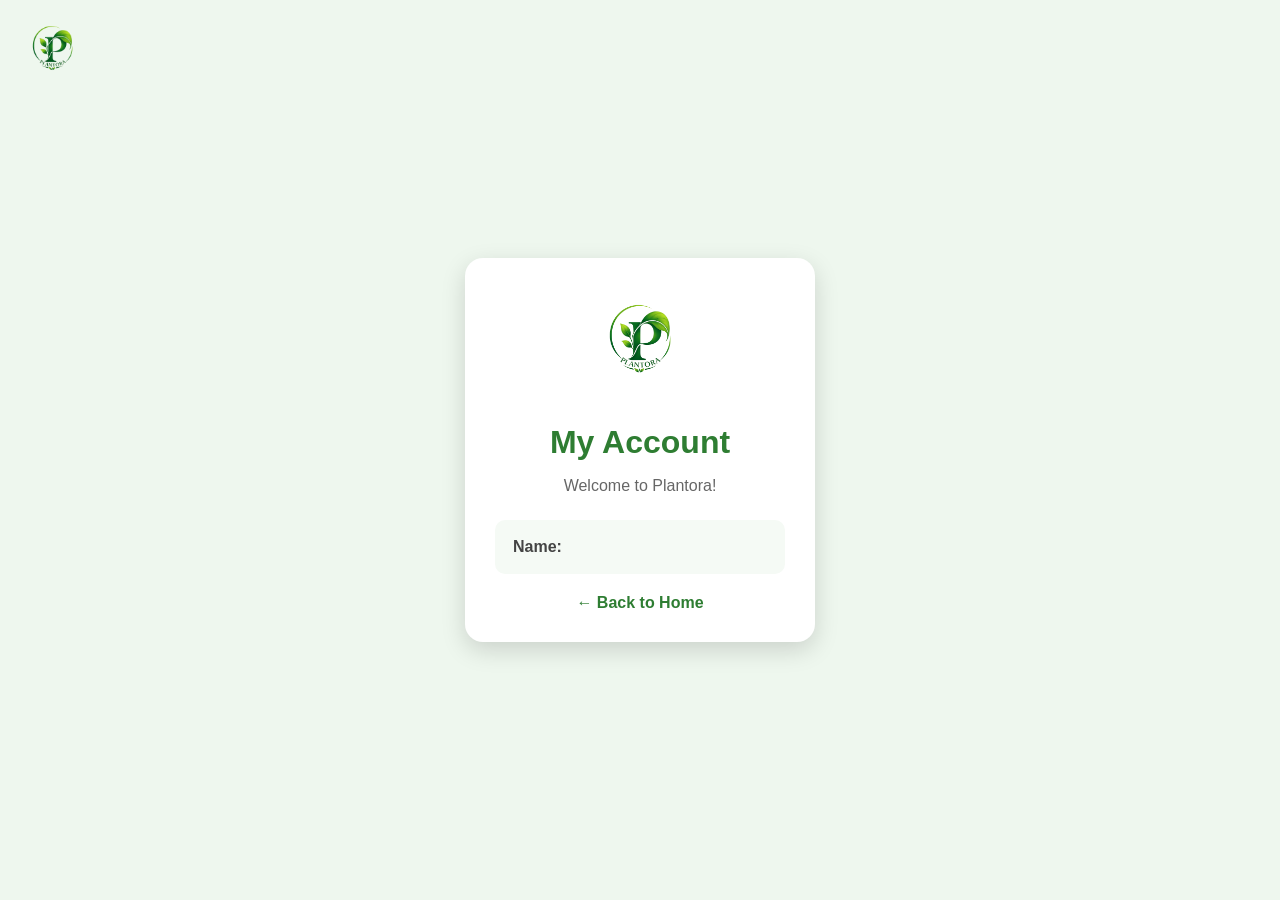
<file: account.html>
<!DOCTYPE html>
<html lang="en">

<head>
    <meta charset="UTF-8">
    <meta name="viewport" content="width=device-width, initial-scale=1.0">

    <title>My Account - PLANTORA</title>

    <style>
        * {
            box-sizing: border-box;
        }

        body {
            margin: 0;
            font-family: Arial, sans-serif;
            background-color: #eef7ee;
            min-height: 100vh;
            display: flex;
            justify-content: center;
            align-items: center;
        }

        /* Plantora Logo - Top Left */
        .navbar-logo {
            position: fixed;
            top: 15px;
            left: 20px;
            z-index: 1000;
        }

        .navbar-logo img {
            width: 65px;
            height: 65px;
            object-fit: contain;
            display: block;
        }

        /* Account Card */
        .account-card {
            width: 350px;
            background-color: white;
            padding: 30px;
            border-radius: 18px;
            text-align: center;
            box-shadow: 0 8px 25px rgba(0, 0, 0, 0.15);
        }

        /* Plantora Logo Inside Account */
        .account-logo {
            width: 100px;
            height: 100px;
            object-fit: contain;
            margin-bottom: 10px;
        }

        h1 {
            color: #2e7d32;
            margin-bottom: 10px;
        }

        .welcome {
            color: #666;
            margin-bottom: 25px;
        }

        .details {
            text-align: left;
            background-color: #f5faf5;
            padding: 18px;
            border-radius: 10px;
        }

        .details p {
            margin: 0;
            color: #444;
        }

        .username {
            color: #2e7d32;
            font-weight: bold;
        }

        .back {
            display: inline-block;
            margin-top: 20px;
            color: #2e7d32;
            text-decoration: none;
            font-weight: bold;
        }

        .back:hover {
            text-decoration: underline;
        }
    </style>

</head>

<body>

    <!-- Plantora Logo - Top Left -->
    <div class="navbar-logo">
        <img src="Plantora.logo.png" alt="Plantora Logo">
    </div>

    <!-- Account -->
    <div class="account-card">

        <!-- Plantora Logo Inside Account -->
        <img src="Plantora.logo.png" alt="Plantora Logo" class="account-logo">

        <h1>My Account</h1>

        <p class="welcome">
            Welcome to Plantora!
        </p>

        <div class="details">

            <p>
                <strong>Name:</strong>
                <span id="username" class="username">
                </span>
            </p>

        </div>

        <a href="index.html" class="back">
            ← Back to Home
        </a>

    </div>

    <script>
        var savedUsername =
            localStorage.getItem("plantoraUsername");

        if (savedUsername) {
            document.getElementById("username").textContent =
                savedUsername;
        }
    </script>

</body>

</html>
</file>
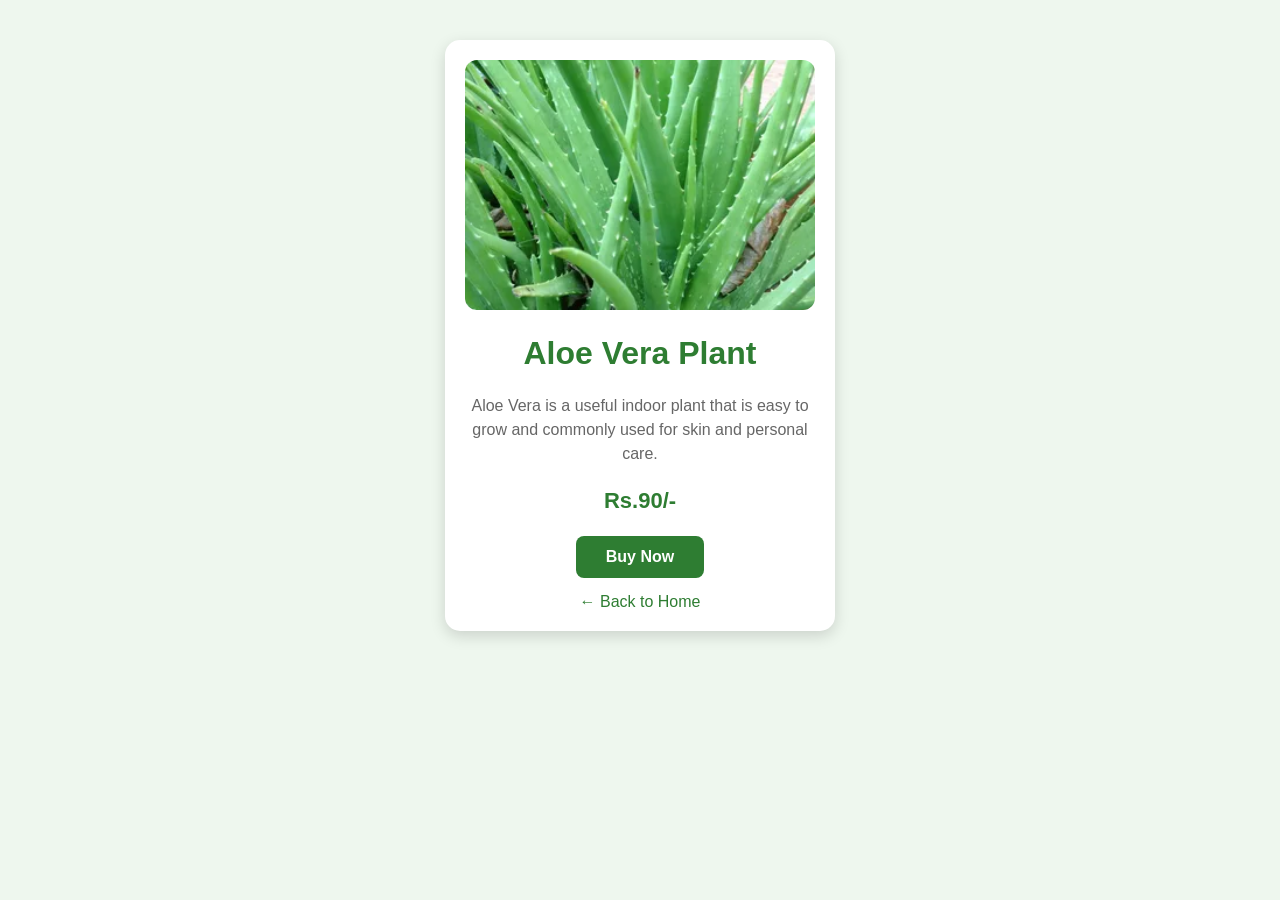
<file: aleon.html>
<!DOCTYPE html>
<html lang="en">

<head>
    <meta charset="UTF-8">
    <meta name="viewport" content="width=device-width, initial-scale=1.0">

    <title>Aloe Vera - Plantora</title>

    <style>
        body {
            font-family: Arial, sans-serif;
            background-color: #eef7ee;
            margin: 0;
            padding: 40px 20px;
        }

        .card {
            width: 350px;
            margin: auto;
            background-color: white;
            border-radius: 15px;
            padding: 20px;
            text-align: center;
            box-shadow: 0 5px 15px rgba(0, 0, 0, 0.15);
        }

        .card img {
            width: 100%;
            height: 250px;
            object-fit: cover;
            border-radius: 12px;
        }

        h1 {
            color: #2e7d32;
        }

        .description {
            color: #666;
            font-size: 16px;
            line-height: 1.5;
        }

        .price {
            color: #2e7d32;
            font-size: 22px;
            font-weight: bold;
        }

        .btn {
            background-color: #2e7d32;
            color: white;
            border: none;
            padding: 12px 30px;
            border-radius: 8px;
            cursor: pointer;
            font-size: 16px;
            font-weight: bold;
        }

        .back {
            display: block;
            margin-top: 15px;
            color: #2e7d32;
            text-decoration: none;
        }
    </style>
</head>

<body>

    <div class="card">

        <img src="aloe-vera-plant.webp" alt="Aloe Vera Plant">

        <h1>Aloe Vera Plant</h1>

        <p class="description">
            Aloe Vera is a useful indoor plant that is easy to grow
            and commonly used for skin and personal care.
        </p>

        <p class="price">
            Rs.90/-
        </p>

        <button class="btn" onclick="productBuy()">
            Buy Now
        </button>

        <a href="index.html" class="back">
            ← Back to Home
        </a>

    </div>

    <script>
        function productBuy() {
            window.location.href = "payment.html";
        }
    </script>

</body>

</html>
</file>
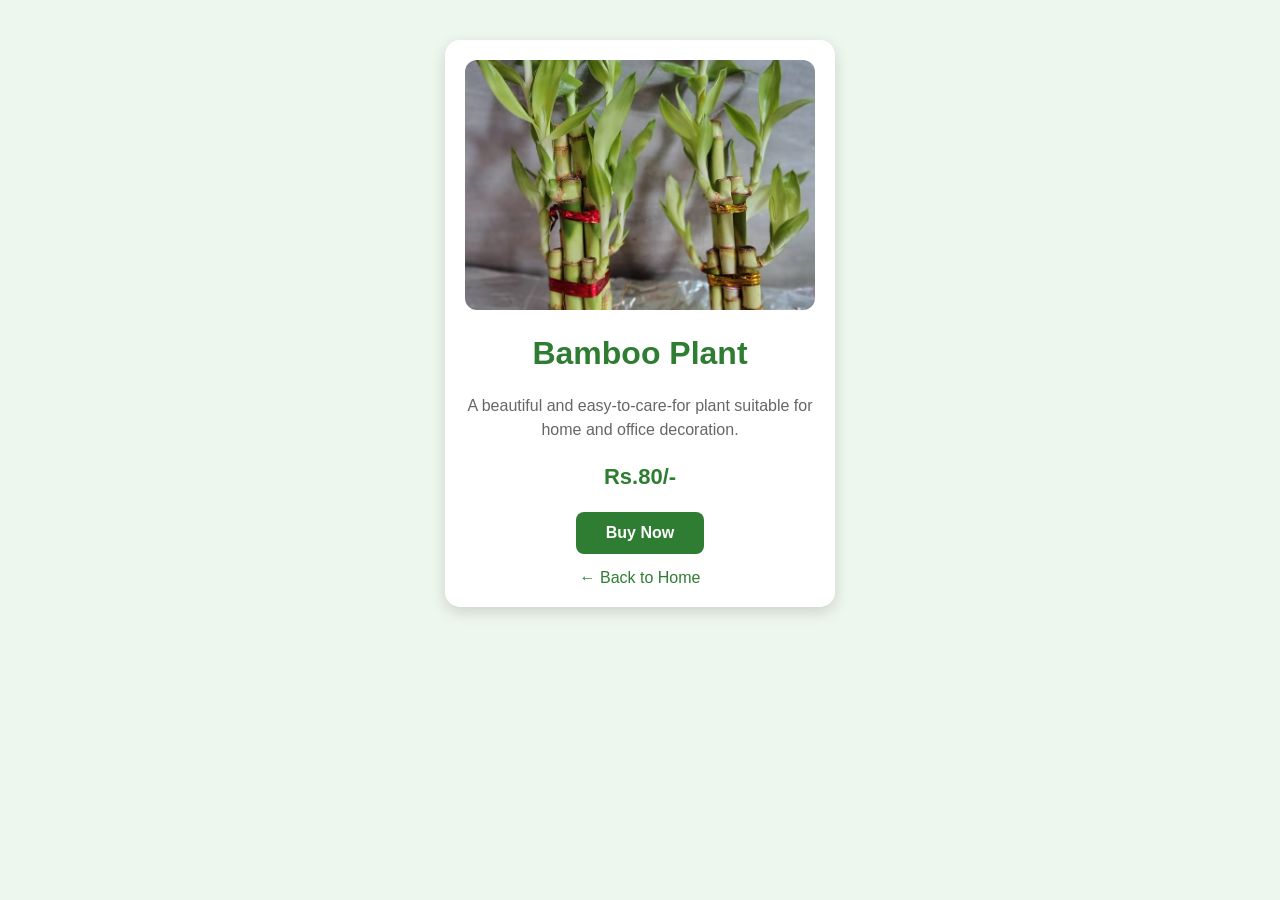
<file: bambooshoots.html>
<!DOCTYPE html>
<html lang="en">

<head>
    <meta charset="UTF-8">
    <meta name="viewport" content="width=device-width, initial-scale=1.0">

    <title>Bamboo Plant - Plantora</title>

    <style>
        body {
            font-family: Arial, sans-serif;
            background-color: #eef7ee;
            margin: 0;
            padding: 40px 20px;
        }

        .card {
            width: 350px;
            margin: auto;
            background-color: white;
            border-radius: 15px;
            padding: 20px;
            text-align: center;
            box-shadow: 0 5px 15px rgba(0, 0, 0, 0.15);
        }

        .card img {
            width: 100%;
            height: 250px;
            object-fit: cover;
            border-radius: 12px;
        }

        h1 {
            color: #2e7d32;
        }

        .description {
            color: #666;
            font-size: 16px;
            line-height: 1.5;
        }

        .price {
            color: #2e7d32;
            font-size: 22px;
            font-weight: bold;
        }

        .btn {
            background-color: #2e7d32;
            color: white;
            border: none;
            padding: 12px 30px;
            border-radius: 8px;
            cursor: pointer;
            font-size: 16px;
            font-weight: bold;
        }

        .btn:hover {
            background-color: #1b5e20;
        }

        .back {
            display: block;
            margin-top: 15px;
            color: #2e7d32;
            text-decoration: none;
        }
    </style>
</head>

<body>

    <div class="card">

        <img src="bamboo.jpg" alt="Bamboo Plant">

        <h1>Bamboo Plant</h1>

        <p class="description">
            A beautiful and easy-to-care-for plant suitable for
            home and office decoration.
        </p>

        <p class="price">
            Rs.80/-
        </p>

        <button class="btn" onclick="productBuy()">
            Buy Now
        </button>

        <a href="index.html" class="back">
            ← Back to Home
        </a>

    </div>

    <script>
        function productBuy() {
            window.location.href = "payment.html";
        }
    </script>

</body>

</html>
</file>
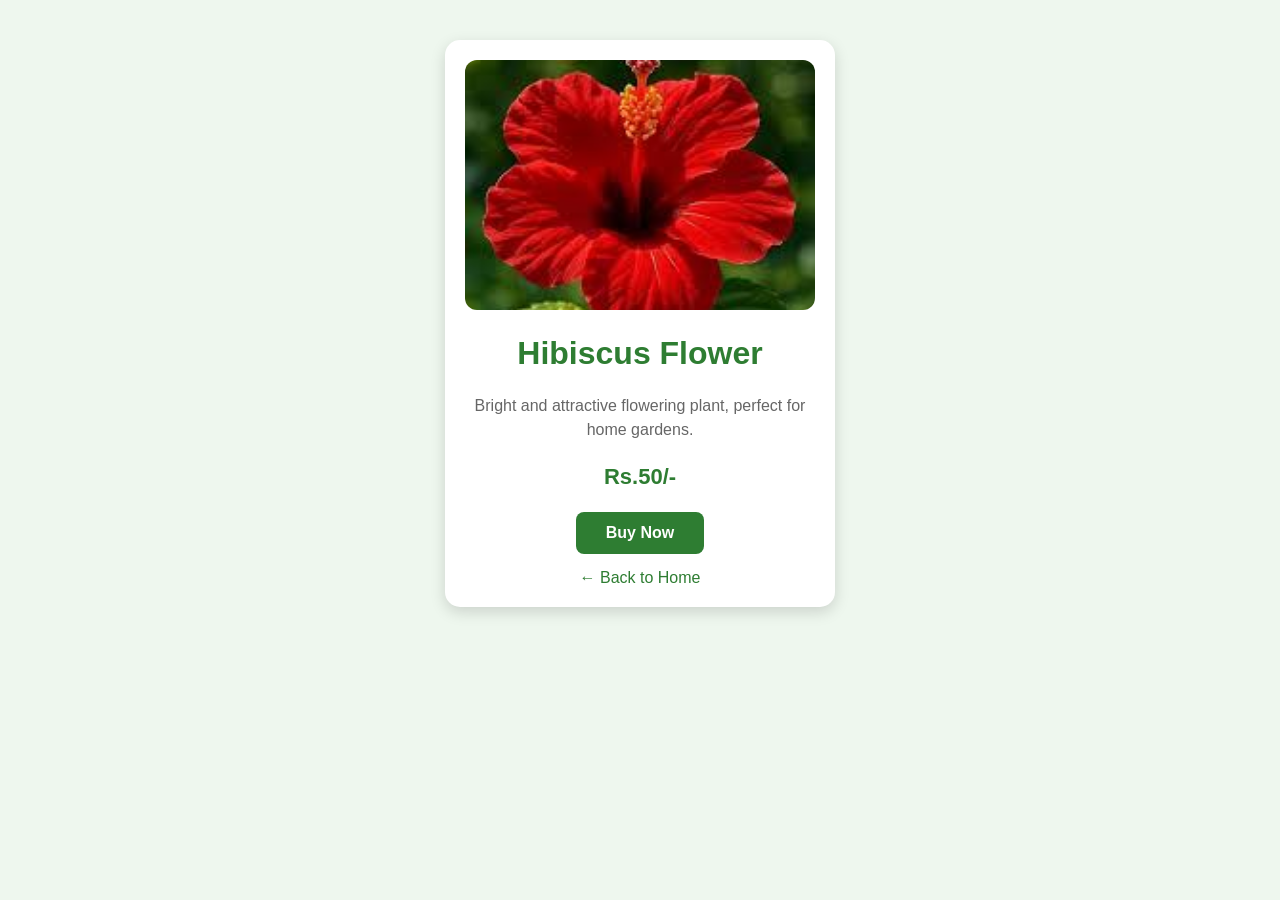
<file: hibiscus-flower.html>
<!DOCTYPE html>
<html lang="en">

<head>
    <meta charset="UTF-8">
    <meta name="viewport" content="width=device-width, initial-scale=1.0">

    <title>Hibiscus Flower - Plantora</title>

    <style>
        body {
            font-family: Arial, sans-serif;
            background-color: #eef7ee;
            margin: 0;
            padding: 40px 20px;
        }

        .card {
            width: 350px;
            margin: auto;
            background-color: white;
            border-radius: 15px;
            padding: 20px;
            text-align: center;
            box-shadow: 0 5px 15px rgba(0, 0, 0, 0.15);
        }

        .card img {
            width: 100%;
            height: 250px;
            object-fit: cover;
            border-radius: 12px;
        }

        h1 {
            color: #2e7d32;
        }

        .description {
            color: #666;
            font-size: 16px;
            line-height: 1.5;
        }

        .price {
            color: #2e7d32;
            font-size: 22px;
            font-weight: bold;
        }

        .btn {
            background-color: #2e7d32;
            color: white;
            border: none;
            padding: 12px 30px;
            border-radius: 8px;
            cursor: pointer;
            font-size: 16px;
            font-weight: bold;
        }

        .back {
            display: block;
            margin-top: 15px;
            color: #2e7d32;
            text-decoration: none;
        }
    </style>
</head>

<body>

    <div class="card">

        <img src="Hibiscus.jpg" alt="Hibiscus Flower">

        <h1>Hibiscus Flower</h1>

        <p class="description">
            Bright and attractive flowering plant, perfect for
            home gardens.
        </p>

        <p class="price">
            Rs.50/-
        </p>

        <button class="btn" onclick="productBuy()">
            Buy Now
        </button>

        <a href="index.html" class="back">
            ← Back to Home
        </a>

    </div>

    <script>
        function productBuy() {
            window.location.href = "payment.html";
        }
    </script>

</body>

</html>
</file>
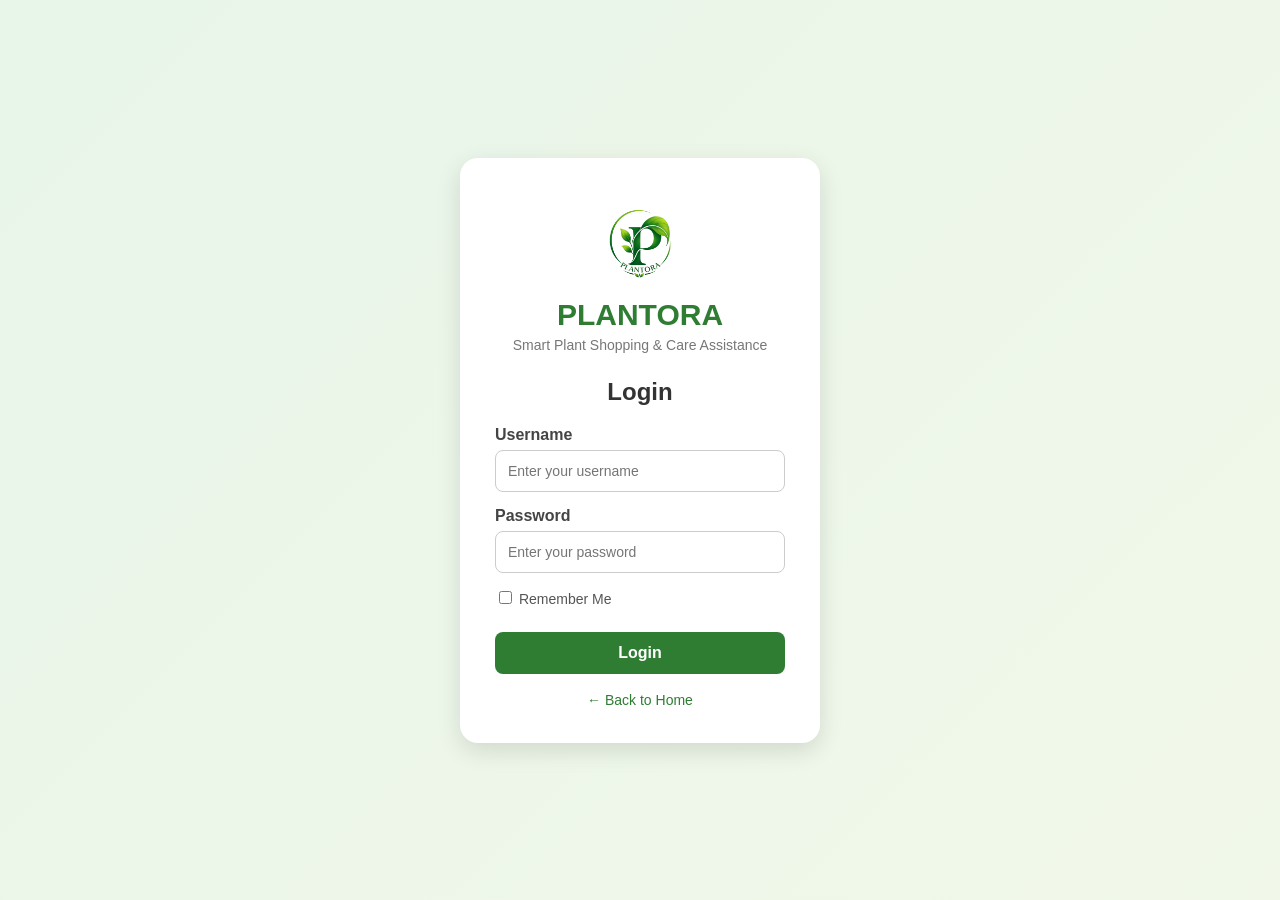
<file: login.html>
<!DOCTYPE html>
<html lang="en">

<head>
    <meta charset="UTF-8">
    <meta name="viewport" content="width=device-width, initial-scale=1.0">

    <title>Plantora - Login</title>

    <style>
        * {
            box-sizing: border-box;
        }

        body {
            margin: 0;
            font-family: Arial, sans-serif;
            background: linear-gradient(135deg, #e8f5e9, #f1f8e9);
            min-height: 100vh;
            display: flex;
            justify-content: center;
            align-items: center;
        }

        .login-container {
            width: 360px;
            background: white;
            padding: 35px;
            border-radius: 18px;
            box-shadow: 0 8px 25px rgba(0, 0, 0, 0.12);
            text-align: center;
        }

        /* Plantora Logo */
        .logo {
            width: 100px;
            height: 100px;
            object-fit: contain;
            display: block;
            margin: 0 auto 5px;
        }

        .brand-name {
            color: #2e7d32;
            font-size: 30px;
            font-weight: bold;
            margin: 0;
        }

        .tagline {
            color: #777;
            font-size: 14px;
            margin-top: 5px;
            margin-bottom: 25px;
        }

        h2 {
            color: #333;
            margin-bottom: 20px;
        }

        .input-group {
            text-align: left;
            margin-bottom: 15px;
        }

        .input-group label {
            display: block;
            margin-bottom: 6px;
            color: #444;
            font-weight: bold;
        }

        .input-group input {
            width: 100%;
            padding: 12px;
            border: 1px solid #ccc;
            border-radius: 8px;
            font-size: 14px;
            outline: none;
        }

        .input-group input:focus {
            border-color: #4caf50;
        }

        .remember {
            text-align: left;
            font-size: 14px;
            color: #555;
            margin: 10px 0;
        }

        .login-btn {
            width: 100%;
            padding: 12px;
            margin-top: 15px;
            background-color: #2e7d32;
            border: none;
            color: white;
            border-radius: 8px;
            font-size: 16px;
            font-weight: bold;
            cursor: pointer;
        }

        .login-btn:hover {
            background-color: #1b5e20;
        }

        .back-home {
            display: block;
            margin-top: 18px;
            color: #2e7d32;
            text-decoration: none;
            font-size: 14px;
        }

        .back-home:hover {
            text-decoration: underline;
        }
    </style>
</head>

<body>

    <div class="login-container">

        <!-- Plantora Logo -->
        <img
            src="Plantora.logo.png"
            alt="Plantora Logo"
            class="logo"
        >

        <h1 class="brand-name">PLANTORA</h1>

        <p class="tagline">
            Smart Plant Shopping & Care Assistance
        </p>

        <h2>Login</h2>

        <form id="loginForm">

            <div class="input-group">

                <label for="username">
                    Username
                </label>

                <input
                    type="text"
                    id="username"
                    name="username"
                    placeholder="Enter your username"
                    required
                >

            </div>

            <div class="input-group">

                <label for="password">
                    Password
                </label>

                <input
                    type="password"
                    id="password"
                    name="password"
                    placeholder="Enter your password"
                    required
                >

            </div>

            <div class="remember">

                <input
                    type="checkbox"
                    id="rememberMe"
                >

                <label for="rememberMe">
                    Remember Me
                </label>

            </div>

            <button
                type="submit"
                class="login-btn"
            >
                Login
            </button>

        </form>

        <a
            href="index.html"
            class="back-home"
        >
            ← Back to Home
        </a>

    </div>

    <script>

        document
            .getElementById("loginForm")
            .addEventListener("submit", function(event) {

                event.preventDefault();

                var username =
                    document
                    .getElementById("username")
                    .value
                    .trim();

                var password =
                    document
                    .getElementById("password")
                    .value
                    .trim();

                if (username && password) {

                    localStorage.setItem(
                        "plantoraUsername",
                        username
                    );

                    alert(
                        "Login successful! Welcome to Plantora 🌱"
                    );

                    window.location.href = "index.html";

                } else {

                    alert(
                        "Please enter both username and password."
                    );

                }

            });

    </script>

</body>

</html>
</file>
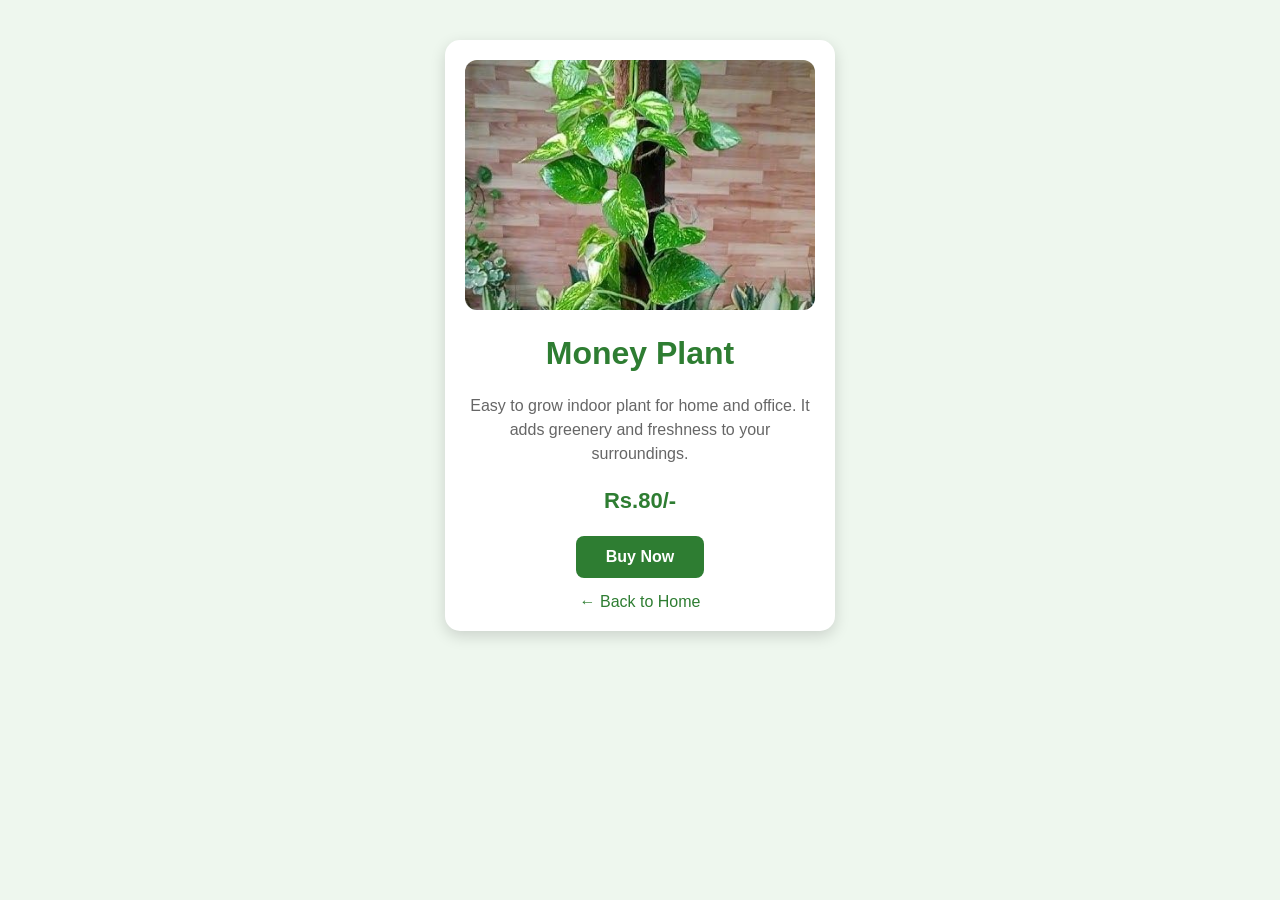
<file: money-plant.html>
<!DOCTYPE html>
<html lang="en">

<head>
    <meta charset="UTF-8">
    <meta name="viewport" content="width=device-width, initial-scale=1.0">

    <title>Money Plant - Plantora</title>

    <style>
        body {
            font-family: Arial, sans-serif;
            background-color: #eef7ee;
            margin: 0;
            padding: 40px 20px;
        }

        .card {
            width: 350px;
            margin: auto;
            background-color: white;
            border-radius: 15px;
            padding: 20px;
            text-align: center;
            box-shadow: 0 5px 15px rgba(0, 0, 0, 0.15);
        }

        .card img {
            width: 100%;
            height: 250px;
            object-fit: cover;
            border-radius: 12px;
        }

        h1 {
            color: #2e7d32;
        }

        .description {
            color: #666;
            font-size: 16px;
            line-height: 1.5;
        }

        .price {
            color: #2e7d32;
            font-size: 22px;
            font-weight: bold;
        }

        .btn {
            background-color: #2e7d32;
            color: white;
            border: none;
            padding: 12px 30px;
            border-radius: 8px;
            cursor: pointer;
            font-size: 16px;
            font-weight: bold;
        }

        .back {
            display: block;
            margin-top: 15px;
            color: #2e7d32;
            text-decoration: none;
        }
    </style>
</head>

<body>

    <div class="card">

        <img src="Money plant.jpg" alt="Money Plant">

        <h1>Money Plant</h1>

        <p class="description">
            Easy to grow indoor plant for home and office.
            It adds greenery and freshness to your surroundings.
        </p>

        <p class="price">
            Rs.80/-
        </p>

        <button class="btn" onclick="productBuy()">
            Buy Now
        </button>

        <a href="index.html" class="back">
            ← Back to Home
        </a>

    </div>

    <script>
        function productBuy() {
            window.location.href = "payment.html";
        }
    </script>

</body>

</html>
</file>
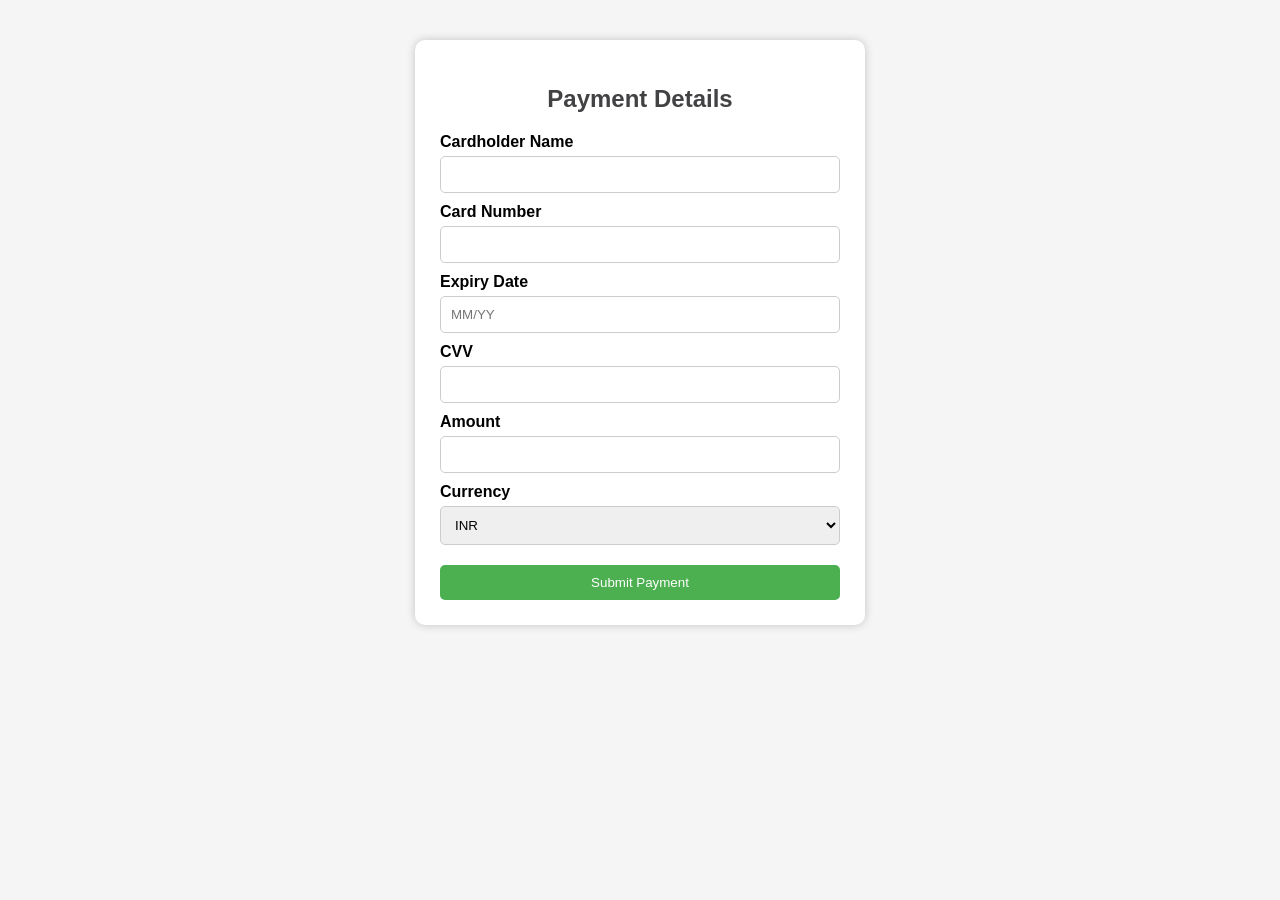
<file: payment.html>
<!DOCTYPE html>
<html lang="en">

<head>
    <meta charset="UTF-8">
    <meta name="viewport" content="width=device-width, initial-scale=1.0">
    <title>Payment Page</title>

    <style>
        body {
            font-family: Arial, sans-serif;
            background-color: #f5f5f5;
            margin: 0;
            padding: 40px;
        }

        .payment-container {
            width: 400px;
            margin: auto;
            background: white;
            padding: 25px;
            border-radius: 10px;
            box-shadow: 0 0 10px rgba(0, 0, 0, 0.2);
        }

        h2 {
            text-align: center;
            color: #424144;
        }

        label {
            display: block;
            margin-top: 10px;
            font-weight: bold;
        }

        input,
        select {
            width: 100%;
            padding: 10px;
            margin-top: 5px;
            box-sizing: border-box;
            border: 1px solid #ccc;
            border-radius: 5px;
        }

        input[type="submit"] {
            background-color: #4CAF50;
            color: white;
            border: none;
            margin-top: 20px;
            cursor: pointer;
        }

        input[type="submit"]:hover {
            background-color: #45a049;
        }
    </style>
</head>

<body>

    <div class="payment-container">

        <h2>Payment Details</h2>

        <form onsubmit="makePayment(event)">

            <label for="cardholder_name">Cardholder Name</label>
            <input type="text" id="cardholder_name" required>

            <label for="card_number">Card Number</label>
            <input type="text" id="card_number" required>

            <label for="expiry_date">Expiry Date</label>
            <input type="text" id="expiry_date" placeholder="MM/YY" required>

            <label for="cvv">CVV</label>
            <input type="password" id="cvv" required>

            <label for="amount">Amount</label>
            <input type="number" id="amount" required>

            <label for="currency">Currency</label>
            <select id="currency" required>
                <option value="INR">INR</option>
                <option value="USD">USD</option>
                <option value="EUR">EUR</option>
                <option value="GBP">GBP</option>
            </select>

            <input type="submit" value="Submit Payment">

        </form>

    </div>

    <script>
        function makePayment(event) {
            event.preventDefault();

            alert("Payment submitted successfully!");

            window.location.href = "index.html";
        }
    </script>

</body>
</html>
</file>
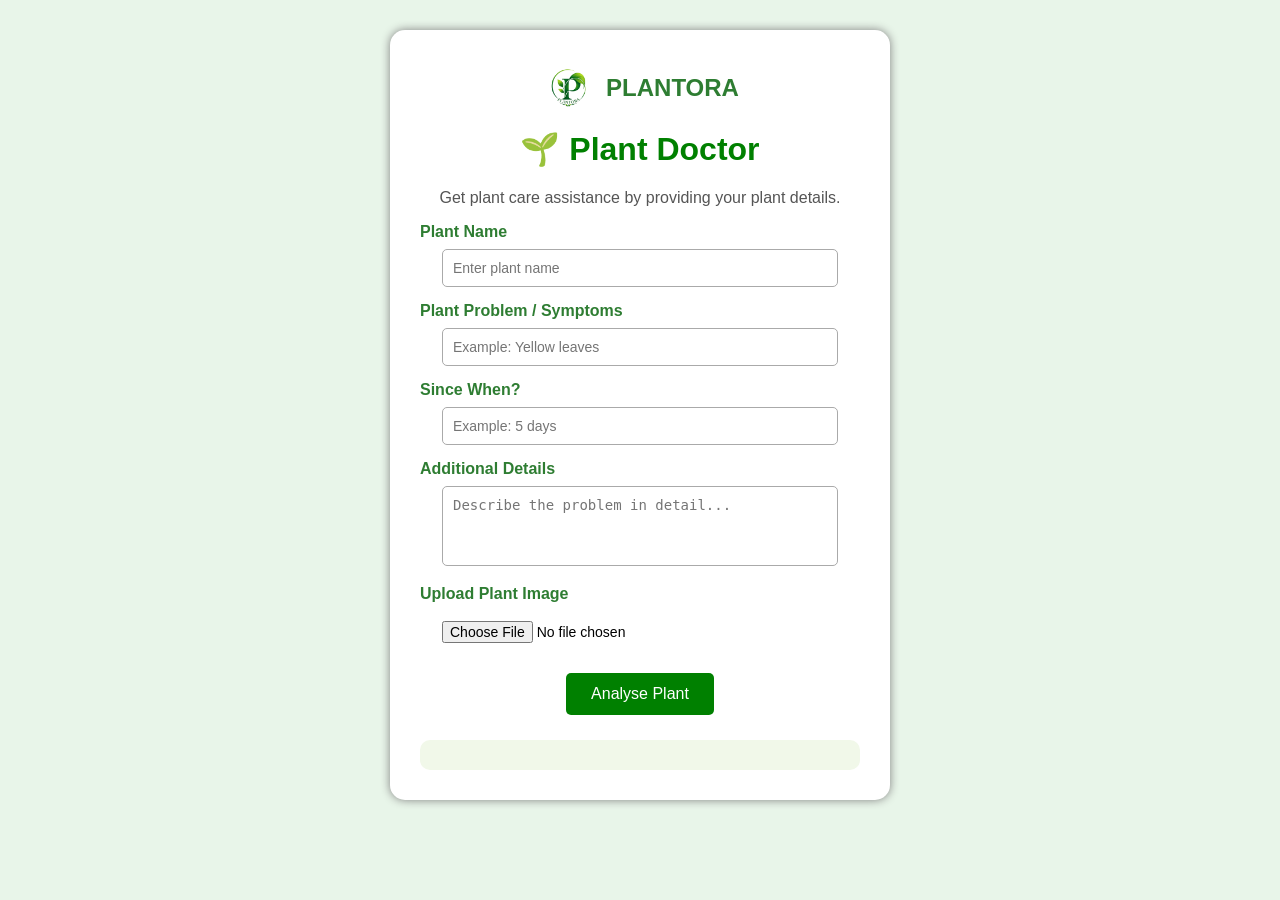
<file: plant-doctor.html>
<!DOCTYPE html>
<html lang="en">

<head>
    <meta charset="UTF-8">
    <meta name="viewport" content="width=device-width, initial-scale=1.0">

    <title>Plant Doctor - Plantora</title>

    <style>
        * {
            box-sizing: border-box;
        }

        body {
            font-family: Arial, sans-serif;
            background-color: #e8f5e9;
            text-align: center;
            padding: 30px;
            margin: 0;
        }

        .box {
            background: white;
            width: 500px;
            max-width: 95%;
            margin: auto;
            padding: 30px;
            border-radius: 15px;
            box-shadow: 0px 0px 10px gray;
        }

        /* Plantora Logo */
        .logo {
            display: flex;
            align-items: center;
            justify-content: center;
            gap: 10px;
            margin-bottom: 15px;
        }

        .logo img {
            width: 55px;
            height: 55px;
            object-fit: contain;
        }

        .logo h2 {
            color: #2e7d32;
            margin: 0;
            font-size: 24px;
        }

        h1 {
            color: green;
            margin-top: 10px;
        }

        p {
            color: #555;
        }

        label {
            display: block;
            text-align: left;
            margin-top: 15px;
            font-weight: bold;
            color: #2e7d32;
        }

        input,
        textarea {
            width: 90%;
            padding: 10px;
            margin-top: 8px;
            border: 1px solid #aaa;
            border-radius: 5px;
            font-size: 14px;
        }

        input:focus,
        textarea:focus {
            outline: none;
            border-color: #2e7d32;
        }

        textarea {
            height: 80px;
            resize: none;
        }

        input[type="file"] {
            border: none;
            padding: 10px 0;
        }

        button {
            background-color: green;
            color: white;
            border: none;
            padding: 12px 25px;
            border-radius: 5px;
            cursor: pointer;
            margin-top: 20px;
            font-size: 16px;
        }

        button:hover {
            background-color: darkgreen;
        }

        #result {
            margin-top: 25px;
            text-align: left;
            color: darkgreen;
            background-color: #f1f8e9;
            padding: 15px;
            border-radius: 10px;
            line-height: 1.5;
        }

        #result h3 {
            text-align: center;
            color: #2e7d32;
        }

        /* Mobile Responsive */
        @media screen and (max-width: 600px) {
            body {
                padding: 15px;
            }

            .box {
                width: 100%;
                padding: 20px;
            }

            input,
            textarea {
                width: 100%;
            }
        }
    </style>
</head>

<body>

    <div class="box">

        <!-- Plantora Logo -->
        <div class="logo">
            <img src="Plantora.logo.png" alt="Plantora Logo">
            <h2>PLANTORA</h2>
        </div>

        <!-- Plant Doctor Heading -->
        <h1>🌱 Plant Doctor</h1>

        <p>
            Get plant care assistance by providing your plant details.
        </p>

        <!-- Plant Name -->
        <label>Plant Name</label>

        <input type="text"
               id="plantName"
               placeholder="Enter plant name">


        <!-- Plant Problem -->
        <label>Plant Problem / Symptoms</label>

        <input type="text"
               id="plantProblem"
               placeholder="Example: Yellow leaves">


        <!-- Problem Since -->
        <label>Since When?</label>

        <input type="text"
               id="problemSince"
               placeholder="Example: 5 days">


        <!-- Additional Details -->
        <label>Additional Details</label>

        <textarea id="additionalDetails"
                  placeholder="Describe the problem in detail..."></textarea>


        <!-- Plant Image -->
        <label>Upload Plant Image</label>

        <input type="file"
               id="plantImage"
               accept="image/*">

        <br>


        <!-- Analyse Button -->
        <button onclick="checkPlant()">
            Analyse Plant
        </button>


        <!-- Result -->
        <div id="result"></div>

    </div>


    <script>

        function checkPlant() {

            let plantName =
                document.getElementById("plantName").value.trim();

            let plantProblem =
                document.getElementById("plantProblem").value.trim();

            let problemSince =
                document.getElementById("problemSince").value.trim();

            let additionalDetails =
                document.getElementById("additionalDetails").value.trim();

            let plantImage =
                document.getElementById("plantImage");


            /* Required Fields Validation */

            if (
                plantName === "" ||
                plantProblem === "" ||
                problemSince === ""
            ) {

                alert("Please fill in all required plant details.");

                return;
            }


            /* Display Result */

            document.getElementById("result").innerHTML =

                "<h3>🌿 Plant Care Analysis</h3>" +

                "<p><b>Plant Name:</b> " +
                plantName +
                "</p>" +

                "<p><b>Reported Problem:</b> " +
                plantProblem +
                "</p>" +

                "<p><b>Problem Since:</b> " +
                problemSince +
                "</p>" +

                "<p><b>Possible Cause:</b><br>" +
                "The plant may be experiencing stress due to watering, sunlight, soil conditions, pests, or environmental changes." +
                "</p>" +

                "<p><b>Recommended Treatment:</b><br>" +
                "Check the soil moisture, avoid overwatering, provide suitable sunlight, and remove damaged leaves if necessary." +
                "</p>" +

                "<p><b>Watering Advice:</b><br>" +
                "Water the plant only when the top layer of soil becomes dry. Avoid keeping the soil continuously wet." +
                "</p>" +

                "<p><b>Sunlight Requirement:</b><br>" +
                "Keep the plant in a suitable location with adequate sunlight according to the plant type." +
                "</p>" +

                "<p><b>Additional Information:</b><br>" +
                (
                    additionalDetails ||
                    "No additional details provided."
                ) +
                "</p>" +

                "<p><b>Plant Image:</b><br>" +
                (
                    plantImage.files.length > 0
                        ? "Plant image uploaded successfully."
                        : "No plant image uploaded."
                ) +
                "</p>";

        }

    </script>

</body>

</html>
</file>
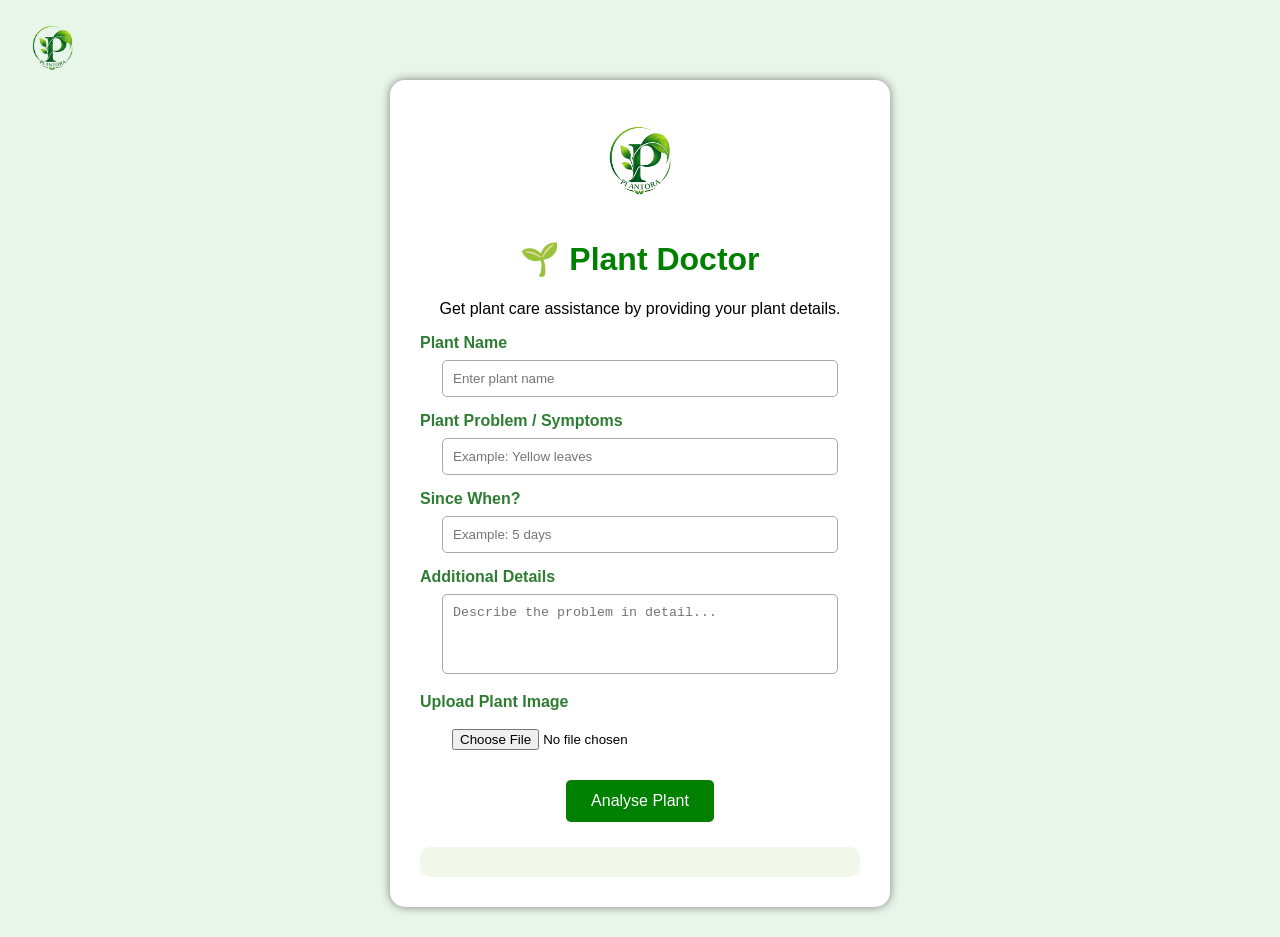
<file: productdetails2.html>
<!DOCTYPE html>
<html>

<head>
    <title>Plant Doctor - Plantora</title>

    <style>
        * {
            box-sizing: border-box;
        }

        body {
            margin: 0;
            font-family: Arial, sans-serif;
            background-color: #e8f5e9;
            text-align: center;
            padding: 30px;
        }

        /* Plantora Logo - Top Left */
        .navbar-logo {
            position: fixed;
            top: 15px;
            left: 20px;
            z-index: 1000;
        }

        .navbar-logo img {
            width: 65px;
            height: 65px;
            object-fit: contain;
        }

        .box {
            background: white;
            width: 500px;
            margin: 50px auto 0;
            padding: 30px;
            border-radius: 15px;
            box-shadow: 0px 0px 10px gray;
        }

        /* Plantora Logo Inside Box */
        .plantora-logo {
            width: 100px;
            height: 100px;
            object-fit: contain;
            margin-bottom: 5px;
        }

        h1 {
            color: green;
        }

        label {
            display: block;
            text-align: left;
            margin-top: 15px;
            font-weight: bold;
            color: #2e7d32;
        }

        input,
        textarea {
            width: 90%;
            padding: 10px;
            margin-top: 8px;
            border: 1px solid #aaa;
            border-radius: 5px;
        }

        textarea {
            height: 80px;
            resize: none;
        }

        input[type="file"] {
            border: none;
        }

        button {
            background-color: green;
            color: white;
            border: none;
            padding: 12px 25px;
            border-radius: 5px;
            cursor: pointer;
            margin-top: 20px;
            font-size: 16px;
        }

        button:hover {
            background-color: darkgreen;
        }

        #result {
            margin-top: 25px;
            text-align: left;
            color: darkgreen;
            background-color: #f1f8e9;
            padding: 15px;
            border-radius: 10px;
        }
    </style>
</head>

<body>

    <!-- Plantora Logo - Top Left -->
    <div class="navbar-logo">
        <img src="Plantora.logo.png" alt="Plantora Logo">
    </div>

    <div class="box">

        <!-- Plantora Logo -->
        <img src="Plantora.logo.png"
             alt="Plantora Logo"
             class="plantora-logo">

        <h1>🌱 Plant Doctor</h1>

        <p>Get plant care assistance by providing your plant details.</p>

        <label>Plant Name</label>
        <input type="text"
               id="plantName"
               placeholder="Enter plant name">

        <label>Plant Problem / Symptoms</label>
        <input type="text"
               id="plantProblem"
               placeholder="Example: Yellow leaves">

        <label>Since When?</label>
        <input type="text"
               id="problemSince"
               placeholder="Example: 5 days">

        <label>Additional Details</label>
        <textarea id="additionalDetails"
                  placeholder="Describe the problem in detail..."></textarea>

        <label>Upload Plant Image</label>
        <input type="file"
               id="plantImage"
               accept="image/*">

        <br>

        <button onclick="checkPlant()">
            Analyse Plant
        </button>

        <div id="result"></div>

    </div>

    <script>

        function checkPlant() {

            let plantName =
                document.getElementById("plantName").value;

            let plantProblem =
                document.getElementById("plantProblem").value;

            let problemSince =
                document.getElementById("problemSince").value;

            let additionalDetails =
                document.getElementById("additionalDetails").value;

            if (plantName === "" ||
                plantProblem === "" ||
                problemSince === "") {

                alert("Please fill in all required plant details.");
                return;
            }

            document.getElementById("result").innerHTML =

                "<h3>🌿 Plant Care Analysis</h3>" +

                "<p><b>Plant Name:</b> " +
                plantName + "</p>" +

                "<p><b>Reported Problem:</b> " +
                plantProblem + "</p>" +

                "<p><b>Problem Since:</b> " +
                problemSince + "</p>" +

                "<p><b>Possible Cause:</b><br>" +
                "The plant may be experiencing stress due to watering, sunlight, or environmental conditions.</p>" +

                "<p><b>Recommended Treatment:</b><br>" +
                "Check the soil moisture, avoid overwatering, and remove damaged leaves if necessary.</p>" +

                "<p><b>Watering Advice:</b><br>" +
                "Water the plant only when the top layer of soil becomes dry.</p>" +

                "<p><b>Sunlight Requirement:</b><br>" +
                "Keep the plant in a suitable location with adequate sunlight.</p>" +

                "<p><b>Additional Information:</b><br>" +
                (additionalDetails || "No additional details provided.") +
                "</p>";
        }

    </script>

</body>

</html>
</file>
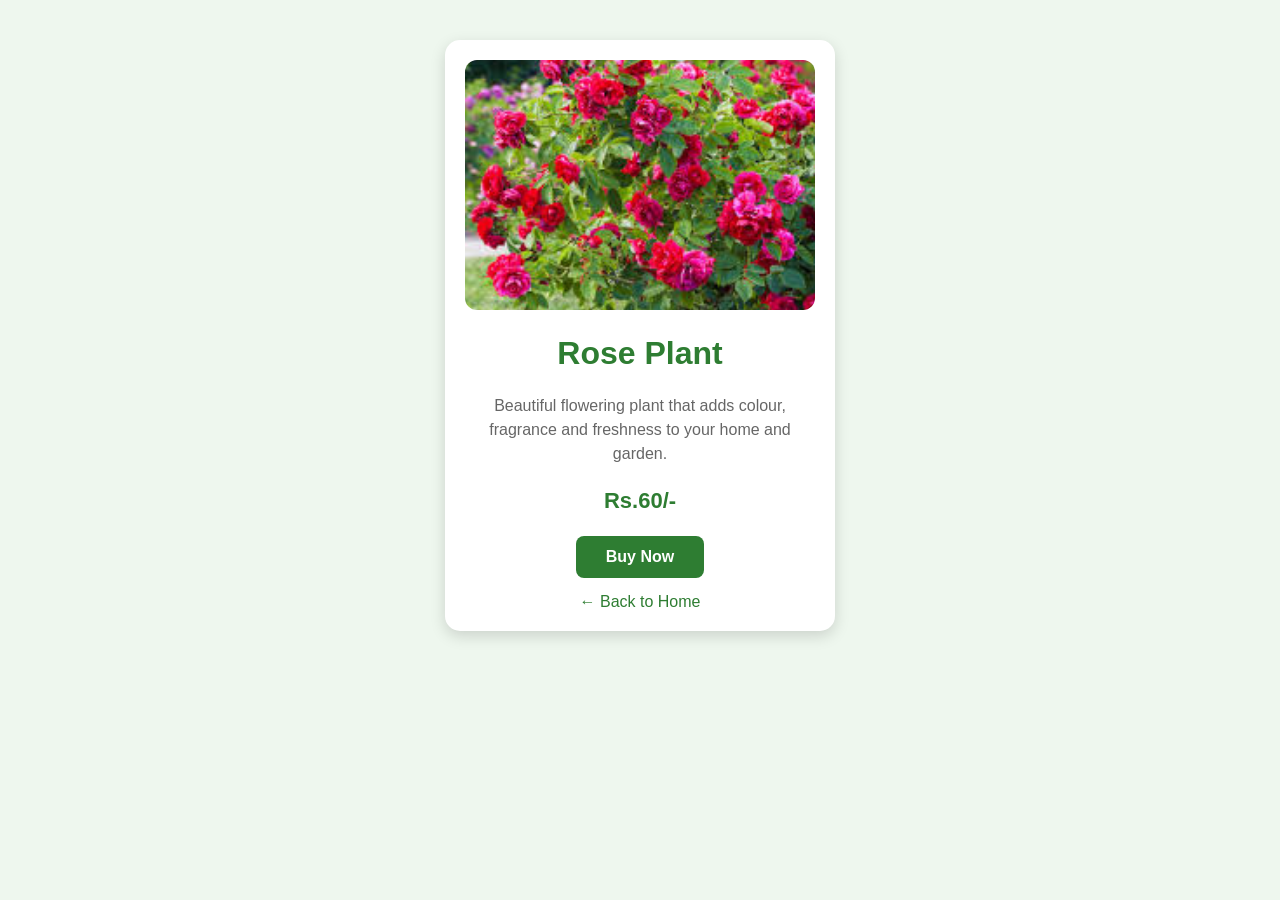
<file: roseplant.html>
<!DOCTYPE html>
<html lang="en">

<head>
    <meta charset="UTF-8">
    <meta name="viewport" content="width=device-width, initial-scale=1.0">

    <title>Rose Plant - Plantora</title>

    <style>
        body {
            font-family: Arial, sans-serif;
            background-color: #eef7ee;
            margin: 0;
            padding: 40px 20px;
        }

        .card {
            width: 350px;
            margin: auto;
            background-color: white;
            border-radius: 15px;
            padding: 20px;
            text-align: center;
            box-shadow: 0 5px 15px rgba(0, 0, 0, 0.15);
        }

        .card img {
            width: 100%;
            height: 250px;
            object-fit: cover;
            border-radius: 12px;
        }

        h1 {
            color: #2e7d32;
        }

        .description {
            color: #666;
            font-size: 16px;
            line-height: 1.5;
        }

        .price {
            color: #2e7d32;
            font-size: 22px;
            font-weight: bold;
        }

        .btn {
            background-color: #2e7d32;
            color: white;
            border: none;
            padding: 12px 30px;
            border-radius: 8px;
            cursor: pointer;
            font-size: 16px;
            font-weight: bold;
        }

        .back {
            display: block;
            margin-top: 15px;
            color: #2e7d32;
            text-decoration: none;
        }
    </style>
</head>

<body>

    <div class="card">

        <!-- Rose Plant Image -->
        <img src="Rose plant.jpg" alt="Rose Plant">

        <h1>Rose Plant</h1>

        <p class="description">
            Beautiful flowering plant that adds colour,
            fragrance and freshness to your home and garden.
        </p>

        <p class="price">Rs.60/-</p>

        <button class="btn" onclick="productBuy()">Buy Now</button>

        <a href="index.html" class="back">← Back to Home</a>

    </div>

    <script>
        function productBuy() {
            window.location.href = "payment.html";
        }
    </script>

</body>

</html>
</file>
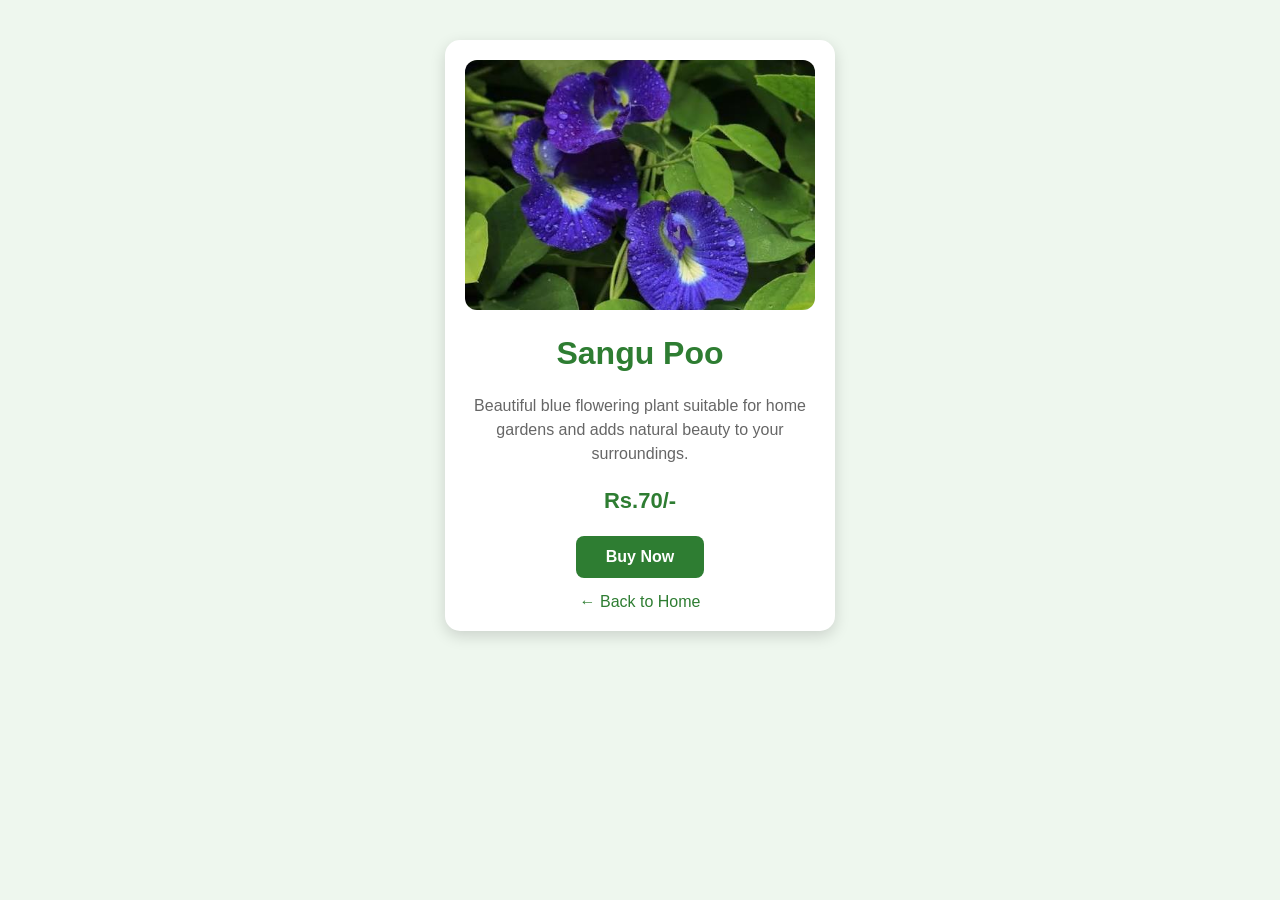
<file: sangupoo.html>
<!DOCTYPE html>
<html lang="en">

<head>
    <meta charset="UTF-8">
    <meta name="viewport" content="width=device-width, initial-scale=1.0">

    <title>Sangu Poo - Plantora</title>

    <style>
        body {
            font-family: Arial, sans-serif;
            background-color: #eef7ee;
            margin: 0;
            padding: 40px 20px;
        }

        .card {
            width: 350px;
            margin: auto;
            background-color: white;
            border-radius: 15px;
            padding: 20px;
            text-align: center;
            box-shadow: 0 5px 15px rgba(0, 0, 0, 0.15);
        }

        .card img {
            width: 100%;
            height: 250px;
            object-fit: cover;
            border-radius: 12px;
        }

        h1 {
            color: #2e7d32;
        }

        .description {
            color: #666;
            font-size: 16px;
            line-height: 1.5;
        }

        .price {
            color: #2e7d32;
            font-size: 22px;
            font-weight: bold;
        }

        .btn {
            background-color: #2e7d32;
            color: white;
            border: none;
            padding: 12px 30px;
            border-radius: 8px;
            cursor: pointer;
            font-size: 16px;
            font-weight: bold;
        }

        .btn:hover {
            background-color: #1b5e20;
        }

        .back {
            display: block;
            margin-top: 15px;
            color: #2e7d32;
            text-decoration: none;
        }
    </style>
</head>

<body>

    <div class="card">

        <!-- Sangu Poo Image -->
        <img src="sangu poo.jpg" alt="Sangu Poo">

        <h1>Sangu Poo</h1>

        <p class="description">
            Beautiful blue flowering plant suitable for home
            gardens and adds natural beauty to your surroundings.
        </p>

        <p class="price">Rs.70/-</p>

        <button class="btn" onclick="productBuy()">Buy Now</button>

        <a href="index.html" class="back">← Back to Home</a>

    </div>

    <script>
        function productBuy() {
            window.location.href = "payment.html";
        }
    </script>

</body>

</html>
</file>
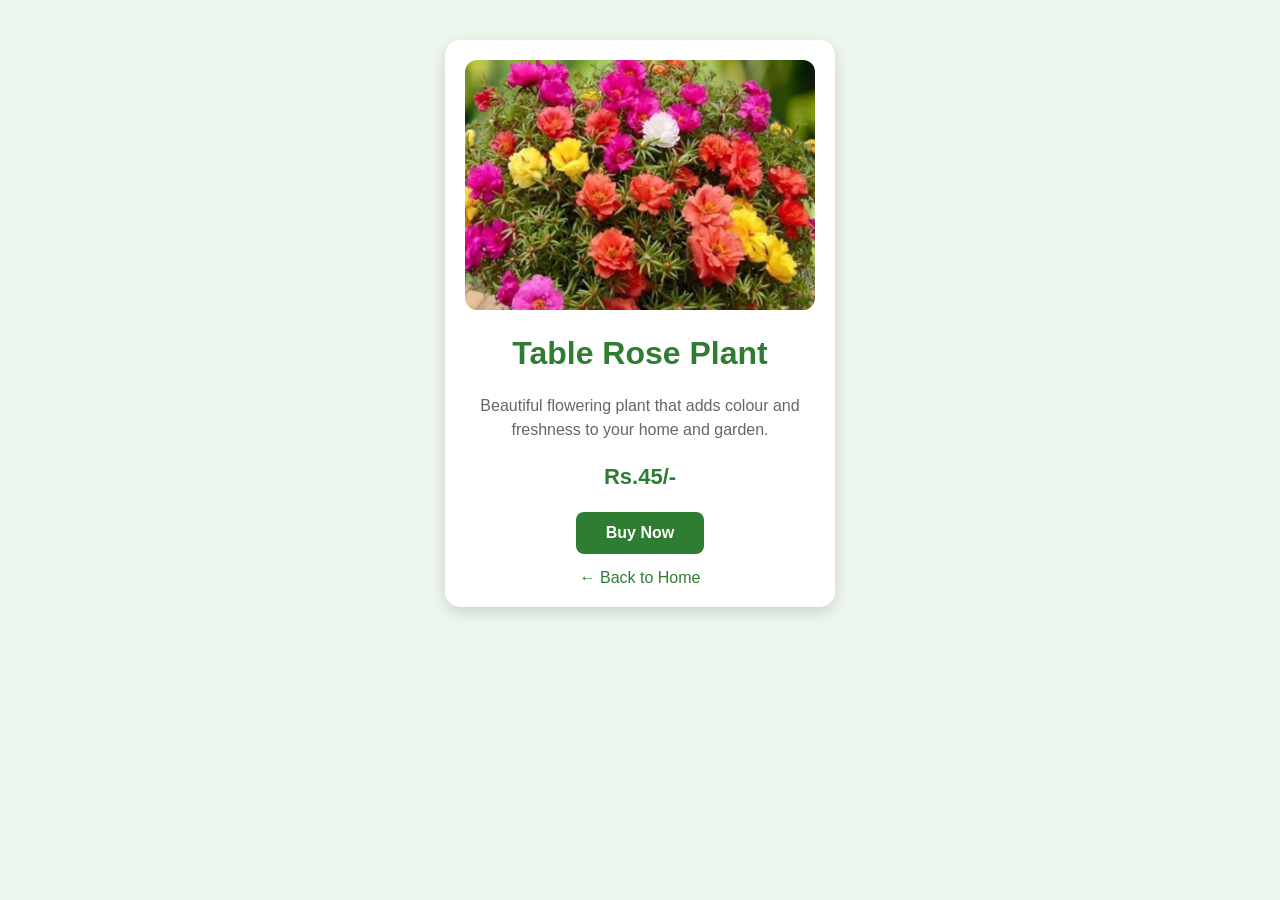
<file: table-rose.html>
<!DOCTYPE html>
<html lang="en">

<head>
    <meta charset="UTF-8">
    <meta name="viewport" content="width=device-width, initial-scale=1.0">

    <title>Table Rose Plant - Plantora</title>

    <style>
        body {
            font-family: Arial, sans-serif;
            background-color: #eef7ee;
            margin: 0;
            padding: 40px 20px;
        }

        .card {
            width: 350px;
            margin: auto;
            background-color: white;
            border-radius: 15px;
            padding: 20px;
            text-align: center;
            box-shadow: 0 5px 15px rgba(0, 0, 0, 0.15);
        }

        .card img {
            width: 100%;
            height: 250px;
            object-fit: cover;
            border-radius: 12px;
        }

        h1 {
            color: #2e7d32;
        }

        .description {
            color: #666;
            font-size: 16px;
            line-height: 1.5;
        }

        .price {
            color: #2e7d32;
            font-size: 22px;
            font-weight: bold;
        }

        .btn {
            background-color: #2e7d32;
            color: white;
            border: none;
            padding: 12px 30px;
            border-radius: 8px;
            cursor: pointer;
            font-size: 16px;
            font-weight: bold;
        }

        .btn:hover {
            background-color: #1b5e20;
        }

        .back {
            display: block;
            margin-top: 15px;
            color: #2e7d32;
            text-decoration: none;
        }
    </style>
</head>

<body>

    <div class="card">

        <img src="Table Rose.jpg" alt="Table Rose Plant">

        <h1>Table Rose Plant</h1>

        <p class="description">
            Beautiful flowering plant that adds colour and
            freshness to your home and garden.
        </p>

        <p class="price">
            Rs.45/-
        </p>

        <button class="btn" onclick="productBuy()">
            Buy Now
        </button>

        <a href="index.html" class="back">
            ← Back to Home
        </a>

    </div>

    <script>
        function productBuy() {
            window.location.href = "payment.html";
        }
    </script>

</body>

</html>
</file>
